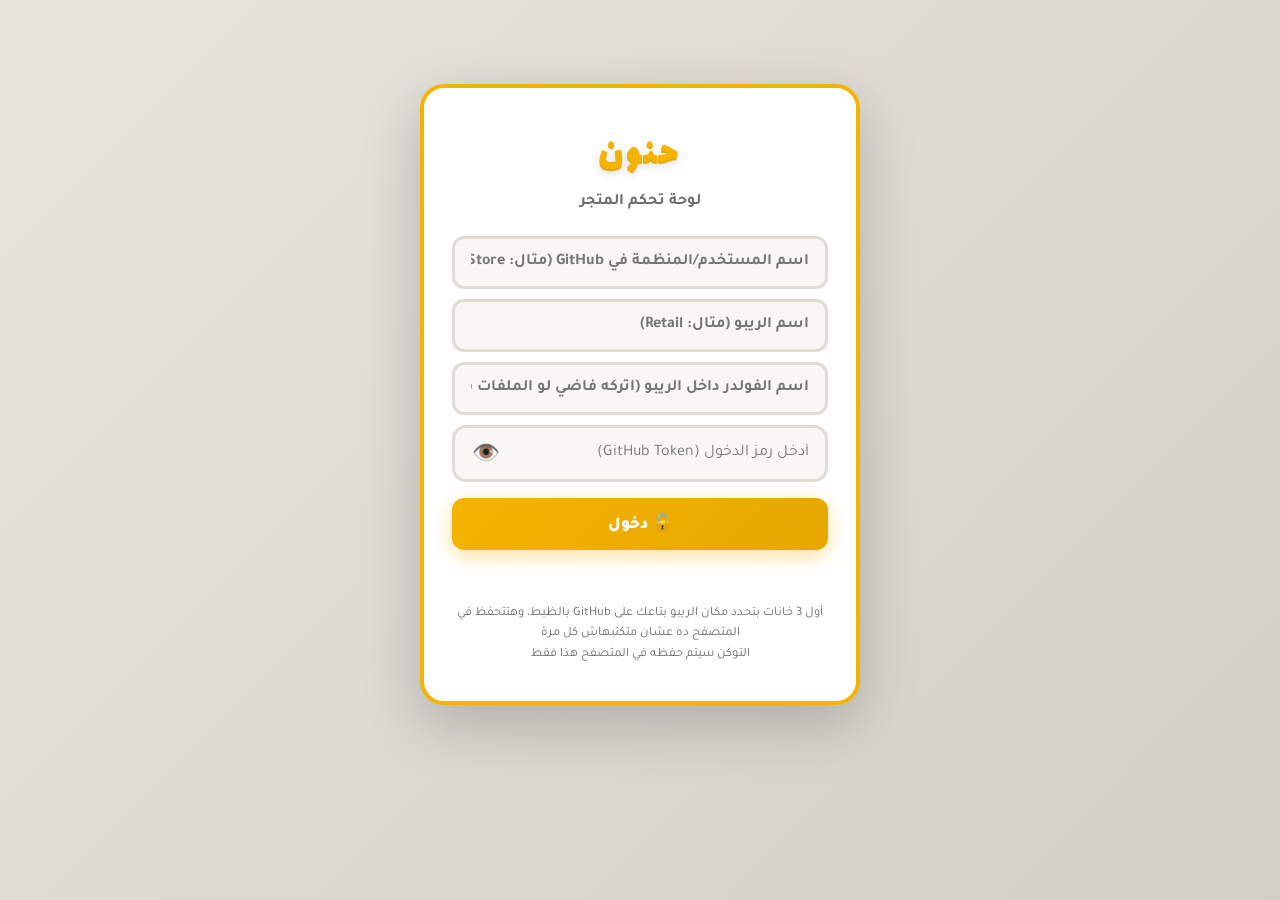
<file: admin.html>
<!DOCTYPE html>
<html lang="ar" dir="rtl">
<head>
<base href="./">
<meta charset="UTF-8">
<meta name="viewport" content="width=device-width, initial-scale=1.0">
<title>لوحة تحكم حنون | HANON STORE</title>
<link href="https://fonts.googleapis.com/css2?family=Cairo:wght@500;700;900&family=Tajawal:wght@400;500;700;900&family=Lalezar&display=swap" rel="stylesheet">
<style>
  :root {
    --gold: #F5B301;
    --gold-light: #FFD54F;
    --gold-dark: #E6A800;
    --orange: #E67E22;
    --orange-dark: #D35400;
    --marble-dark: #3A3A3A;
    --marble-mid: #4A4A4A;
    --marble-light: #5A5A5A;
    --marble-cream: #F5F3EF;
    --panel: #FFFFFF;
    --panel-2: #F9F7F4;
    --border: #E0DCD5;
    --text-dark: #1A1A1A;
    --text-muted: #6A6A6A;
    --danger: #E74C3C;
    --success: #27AE60;
    --shadow: rgba(0, 0, 0, 0.12);
    --shadow-strong: rgba(0, 0, 0, 0.2);
  }

  * { box-sizing: border-box; margin: 0; padding: 0; }

  body {
    font-family: 'Tajawal', 'Cairo', sans-serif;
    background: linear-gradient(135deg, #E8E4DE, #D3CFC8);
    background-attachment: fixed;
    min-height: 100vh;
    color: var(--text-dark);
    padding: 12px;
    font-size: 16px;
  }

  /* ============ Login ============ */
  .login-wrap {
    max-width: 440px;
    margin: 8vh auto;
    background: var(--panel);
    border: 4px solid var(--gold);
    border-radius: 24px;
    padding: 36px 28px;
    text-align: center;
    box-shadow: 0 20px 60px var(--shadow-strong);
  }

  .login-wrap h1 {
    font-family: 'Lalezar', 'Cairo', sans-serif;
    font-size: 2.4rem;
    font-weight: 400;
    color: var(--gold);
    margin-bottom: 8px;
    letter-spacing: 3px;
    text-shadow: 
      0 2px 0 var(--gold-dark),
      0 4px 8px rgba(0, 0, 0, 0.15);
  }

  .login-wrap .subtitle {
    color: var(--text-muted);
    font-size: 1rem;
    margin-bottom: 24px;
    font-weight: 700;
  }

  .login-wrap .pw-wrap {
    position: relative;
    margin-bottom: 16px;
  }

  .login-wrap input {
    width: 100%;
    padding: 16px 16px 16px 56px;
    border: 3px solid var(--border);
    border-radius: 14px;
    font-family: inherit;
    font-size: 1rem;
    background: var(--panel-2);
    color: var(--text-dark);
    transition: border-color 0.2s;
  }

  .login-wrap input:focus {
    outline: none;
    border-color: var(--gold);
    background: #FFFFFF;
  }

  .toggle-pw {
    position: absolute;
    left: 12px;
    top: 50%;
    transform: translateY(-50%);
    background: transparent;
    border: none;
    font-size: 1.4rem;
    cursor: pointer;
    padding: 8px;
    border-radius: 8px;
  }

  .toggle-pw:hover { background: rgba(245, 179, 1, 0.15); }

  #loginErr {
    color: var(--danger);
    font-size: 0.9rem;
    margin-top: 12px;
    min-height: 22px;
    font-weight: 700;
  }

  .login-hint {
    color: var(--text-muted);
    font-size: 0.8rem;
    margin-top: 20px;
    line-height: 1.6;
  }

  /* ============ Buttons ============ */
  button {
    font-family: inherit;
    cursor: pointer;
    border: none;
    border-radius: 12px;
    padding: 14px 22px;
    font-weight: 900;
    font-size: 1rem;
    transition: transform 0.15s, box-shadow 0.15s, background 0.2s;
  }

  button:active { transform: scale(0.97); }

  button:disabled {
    opacity: 0.5;
    cursor: not-allowed;
    transform: none !important;
  }

  .btn-primary {
    background: linear-gradient(135deg, var(--gold), var(--gold-dark));
    color: #FFFFFF;
    box-shadow: 0 6px 20px rgba(245, 179, 1, 0.4);
    font-size: 1.05rem;
  }

  .btn-primary:hover:not(:disabled) {
    box-shadow: 0 10px 28px rgba(245, 179, 1, 0.55);
    transform: translateY(-2px);
  }

  .btn-secondary {
    background: var(--panel-2);
    color: var(--text-dark);
    border: 2px solid var(--border);
  }

  .btn-secondary:hover { background: #FFFFFF; border-color: var(--gold); }

  .btn-danger {
    background: transparent;
    color: var(--danger);
    border: 2px solid var(--danger);
    padding: 8px 14px;
    font-size: 0.85rem;
  }

  .btn-add {
    background: transparent;
    color: var(--gold-dark);
    border: 3px dashed var(--gold);
    width: 100%;
    padding: 16px;
    font-size: 1rem;
    margin-top: 12px;
    border-radius: 14px;
  }

  .btn-add:hover { background: rgba(245, 179, 1, 0.08); }

  /* ============ Main ============ */
  #dashboard {
    max-width: 950px;
    margin: 0 auto;
    display: none;
  }

  #dashboard.active { display: block; }

  /* ============ Header ============ */
  .admin-header {
    background: var(--panel);
    border: 4px solid var(--gold);
    border-radius: 20px;
    padding: 20px 22px;
    margin-bottom: 20px;
    display: flex;
    flex-wrap: wrap;
    align-items: center;
    justify-content: space-between;
    gap: 14px;
    box-shadow: 0 10px 30px var(--shadow);
    position: sticky;
    top: 12px;
    z-index: 50;
  }

  .admin-header h1 {
    font-family: 'Lalezar', 'Cairo', sans-serif;
    font-size: 1.8rem;
    font-weight: 400;
    color: var(--gold);
    letter-spacing: 2px;
    margin: 0;
    text-shadow: 0 2px 0 var(--gold-dark);
  }

  .admin-actions {
    display: flex;
    gap: 10px;
    flex-wrap: wrap;
  }

  /* ============ Cards ============ */
  .card {
    background: var(--panel);
    border: 3px solid var(--gold);
    border-radius: 20px;
    padding: 22px;
    margin-bottom: 18px;
    box-shadow: 0 8px 24px var(--shadow);
  }

  .card-title {
    font-family: 'Cairo', sans-serif;
    font-size: 1.25rem;
    font-weight: 900;
    color: var(--marble-dark);
    display: flex;
    align-items: center;
    justify-content: space-between;
    gap: 10px;
    margin-bottom: 16px;
    padding-bottom: 14px;
    border-bottom: 3px solid var(--border);
  }

  .card-title .title-info {
    display: flex;
    align-items: center;
    gap: 10px;
    flex: 1;
    cursor: pointer;
  }

  .card-title .zone-icon { font-size: 1.6rem; }

  .card-title .toggle-chev {
    font-size: 1rem;
    transition: transform 0.2s;
    color: var(--text-muted);
  }

  .card-title .toggle-chev.open { transform: rotate(180deg); }

  .type-badge {
    font-size: 0.8rem;
    background: var(--panel-2);
    color: var(--text-muted);
    border: 2px solid var(--border);
    border-radius: 8px;
    padding: 4px 12px;
    font-weight: 900;
  }

  .zone-body { display: none; }
  .zone-body.open { display: block; }

  /* ============ Form Fields ============ */
  label {
    display: block;
    font-size: 0.9rem;
    color: var(--marble-mid);
    margin-bottom: 6px;
    margin-top: 14px;
    font-weight: 900;
    letter-spacing: 0.3px;
  }

  input[type=text],
  input[type=number],
  textarea {
    width: 100%;
    background: var(--panel-2);
    border: 3px solid var(--border);
    color: var(--text-dark);
    border-radius: 12px;
    padding: 14px 16px;
    font-family: inherit;
    font-size: 1rem;
    font-weight: 600;
    transition: border-color 0.2s;
  }

  input:focus,
  textarea:focus {
    outline: none;
    border-color: var(--gold);
    background: #FFFFFF;
  }

  textarea {
    resize: vertical;
    min-height: 80px;
    line-height: 1.6;
  }

  .row-2 {
    display: grid;
    grid-template-columns: 1fr 1fr;
    gap: 12px;
  }

  /* ============ Product Box ============ */
  .item-box {
    background: var(--panel-2);
    border: 3px solid var(--border);
    border-radius: 16px;
    padding: 18px;
    margin-top: 14px;
    position: relative;
  }

  .item-box .item-num {
    position: absolute;
    top: 12px;
    left: 12px;
    background: linear-gradient(135deg, var(--gold), var(--gold-dark));
    color: #FFFFFF;
    font-size: 0.85rem;
    font-weight: 900;
    padding: 5px 14px;
    border-radius: 10px;
    box-shadow: 0 4px 10px rgba(245, 179, 1, 0.3);
  }

  .item-actions {
    display: flex;
    gap: 8px;
    position: absolute;
    top: 12px;
    right: 12px;
  }

  /* ============ Images Grid ============ */
  .images-grid {
    display: grid;
    grid-template-columns: repeat(auto-fill, minmax(110px, 1fr));
    gap: 12px;
    margin-top: 12px;
  }

  .img-thumb {
    position: relative;
    aspect-ratio: 1 / 1;
    border: 3px solid var(--border);
    border-radius: 14px;
    overflow: hidden;
    background: #F0F0F0;
    transition: border-color 0.2s;
  }

  .img-thumb:hover { border-color: var(--gold); }

  .img-cell { display: flex; flex-direction: column; gap: 6px; }
  .img-color-input {
    width: 100%;
    padding: 8px 6px;
    border: 2px solid var(--border);
    border-radius: 10px;
    font: inherit;
    font-size: 0.85rem;
    font-weight: 800;
    text-align: center;
    background: #fff;
    color: var(--text-dark);
  }
  .img-color-input:focus { outline: none; border-color: var(--gold); }

  .img-thumb img {
    width: 100%;
    height: 100%;
    object-fit: cover;
    display: block;
  }

  .img-thumb .img-del {
    position: absolute;
    top: 6px;
    right: 6px;
    background: var(--danger);
    color: #FFFFFF;
    border: none;
    width: 30px;
    height: 30px;
    border-radius: 50%;
    font-size: 0.9rem;
    font-weight: 900;
    display: flex;
    align-items: center;
    justify-content: center;
    cursor: pointer;
    box-shadow: 0 3px 8px rgba(231, 76, 60, 0.5);
  }

  .img-add-btn {
    display: flex;
    flex-direction: column;
    align-items: center;
    justify-content: center;
    gap: 6px;
    aspect-ratio: 1 / 1;
    border: 3px dashed var(--gold);
    border-radius: 14px;
    background: rgba(245, 179, 1, 0.05);
    color: var(--gold-dark);
    font-size: 2rem;
    cursor: pointer;
    font-weight: 900;
    transition: background 0.2s, transform 0.2s;
  }

  .img-add-btn:hover {
    background: rgba(245, 179, 1, 0.15);
    transform: scale(1.02);
  }

  .img-add-btn small {
    font-size: 0.85rem;
    font-weight: 900;
  }

  input[type="file"] { display: none; }

  /* ============ Sizes ============ */
  .size-chips {
    display: flex;
    flex-wrap: wrap;
    gap: 8px;
    margin-top: 12px;
  }

  .size-chip {
    background: #FFFFFF;
    color: var(--text-dark);
    border: 3px solid var(--border);
    padding: 10px 18px;
    border-radius: 12px;
    font-size: 0.95rem;
    font-weight: 900;
    cursor: pointer;
    transition: all 0.15s;
  }

  .size-chip:hover {
    border-color: var(--gold);
    transform: translateY(-2px);
  }

  .size-chip.selected {
    background: linear-gradient(135deg, var(--gold), var(--gold-dark));
    color: #FFFFFF;
    border-color: var(--gold-dark);
    box-shadow: 0 4px 12px rgba(245, 179, 1, 0.4);
  }

  .selected-sizes {
    display: flex;
    flex-direction: column;
    gap: 10px;
    margin-top: 14px;
    padding: 16px;
    background: #FFFFFF;
    border-radius: 12px;
    border: 3px solid var(--border);
    min-height: 60px;
  }

  .selected-size-row {
    display: flex;
    flex-wrap: wrap;
    align-items: center;
    gap: 10px;
    padding: 10px 12px;
    background: var(--panel-2);
    border-radius: 10px;
    border-right: 5px solid var(--gold);
  }

  .selected-size-row .sz-label {
    flex: 1;
    font-weight: 900;
    font-size: 1.05rem;
    color: var(--marble-dark);
  }

  .selected-size-row .sz-price-input {
    width: 110px;
    padding: 10px;
    border: 2px solid var(--border);
    border-radius: 8px;
    font-family: inherit;
    font-weight: 900;
    font-size: 1rem;
    text-align: center;
    background: #FFFFFF;
  }

  .selected-size-row .sz-price-input:focus {
    outline: none;
    border-color: var(--gold);
  }

  .selected-size-row .sz-del {
    background: var(--danger);
    color: #FFFFFF;
    border: none;
    width: 34px;
    height: 34px;
    border-radius: 50%;
    font-size: 0.95rem;
    font-weight: 900;
    cursor: pointer;
    display: flex;
    align-items: center;
    justify-content: center;
    flex-shrink: 0;
  }

  /* ============ Status Toast ============ */
  #statusMsg {
    position: fixed;
    bottom: 20px;
    right: 20px;
    left: 20px;
    max-width: 440px;
    margin: 0 auto;
    background: #FFFFFF;
    border: 4px solid var(--border);
    border-radius: 16px;
    padding: 18px 24px;
    text-align: center;
    font-weight: 900;
    font-size: 1rem;
    display: none;
    z-index: 100;
    box-shadow: 0 15px 40px var(--shadow-strong);
  }

  #statusMsg.show { display: block; }
  #statusMsg.ok { border-color: var(--success); color: var(--success); }
  #statusMsg.err { border-color: var(--danger); color: var(--danger); }
  #statusMsg.loading { border-color: var(--gold); color: var(--gold-dark); }

  /* ============ Loading Overlay ============ */
  #loadingOverlay {
    position: fixed;
    inset: 0;
    background: rgba(58, 58, 58, 0.85);
    display: none;
    align-items: center;
    justify-content: center;
    z-index: 200;
    backdrop-filter: blur(6px);
  }

  #loadingOverlay.show { display: flex; }

  .loader {
    background: #FFFFFF;
    padding: 32px 42px;
    border-radius: 20px;
    text-align: center;
    border: 4px solid var(--gold);
    box-shadow: 0 20px 60px rgba(0, 0, 0, 0.4);
    max-width: 340px;
  }

  .loader .spinner {
    width: 50px;
    height: 50px;
    border: 5px solid var(--border);
    border-top-color: var(--gold);
    border-radius: 50%;
    margin: 0 auto 18px;
    animation: spin 0.8s linear infinite;
  }

  @keyframes spin { to { transform: rotate(360deg); } }

  .loader p {
    font-weight: 900;
    color: var(--marble-dark);
    font-size: 1rem;
    line-height: 1.5;
  }

  /* ============ Visibility Toggle ============ */
  .vis-toggle {
    display: flex;
    align-items: center;
    gap: 8px;
    background: var(--panel-2);
    padding: 8px 14px;
    border-radius: 20px;
    font-size: 0.85rem;
    font-weight: 900;
    color: var(--text-muted);
    cursor: pointer;
    border: 3px solid var(--border);
    user-select: none;
    transition: all 0.2s;
  }

  .vis-toggle.on {
    background: rgba(39, 174, 96, 0.1);
    border-color: var(--success);
    color: var(--success);
  }

  .vis-toggle.off {
    background: rgba(231, 76, 60, 0.1);
    border-color: var(--danger);
    color: var(--danger);
  }

  /* ============ Save Bar ============ */
  .save-bar {
    position: sticky;
    bottom: 16px;
    background: #FFFFFF;
    border: 4px solid var(--gold);
    border-radius: 20px;
    padding: 16px;
    margin-top: 20px;
    box-shadow: 0 -8px 30px var(--shadow-strong);
    z-index: 40;
  }

  .save-bar button {
    width: 100%;
    padding: 20px;
    font-size: 1.15rem;
  }

  /* ============ Responsive ============ */
  @media (max-width: 600px) {
    body { padding: 8px; font-size: 15px; }
    
    .admin-header {
      padding: 16px;
      gap: 10px;
    }
    
    .admin-header h1 { font-size: 1.5rem; }
    
    .admin-actions {
      width: 100%;
      justify-content: stretch;
    }
    
    .admin-actions button {
      flex: 1;
      padding: 12px 14px;
      font-size: 0.9rem;
    }
    
    .card { padding: 18px; }
    
    .item-box { padding: 14px; }
    
    .row-2 { grid-template-columns: 1fr; }
    
    .selected-size-row .sz-price-input { width: 90px; }
  }
</style>
</head>
<body>

<!-- ============ Login Screen ============ -->
<div id="loginScreen" class="login-wrap">
  <h1>حنون</h1>
  <p class="subtitle">لوحة تحكم المتجر</p>
  
  <div class="pw-wrap" style="margin-bottom:10px;">
    <input type="text" id="ownerInput" placeholder="اسم المستخدم/المنظمة في GitHub (مثال: Hanon-Store)" autocomplete="off">
  </div>
  <div class="pw-wrap" style="margin-bottom:10px;">
    <input type="text" id="repoInput" placeholder="اسم الريبو (مثال: Retail)" autocomplete="off">
  </div>
  <div class="pw-wrap" style="margin-bottom:10px;">
    <input type="text" id="folderInput" placeholder="اسم الفولدر داخل الريبو (اتركه فاضي لو الملفات في الجذر مباشرة)" autocomplete="off">
  </div>

  <div class="pw-wrap">
    <input type="password" id="pwInput" placeholder="أدخل رمز الدخول (GitHub Token)" autocomplete="off">
    <button type="button" id="togglePw" class="toggle-pw">👁️</button>
  </div>
  
  <button class="btn-primary" style="width:100%;" id="loginBtn">🔓 دخول</button>
  <div id="loginErr"></div>
  <p class="login-hint">
    أول 3 خانات بتحدد مكان الريبو بتاعك على GitHub بالظبط، وهتتحفظ في المتصفح ده عشان متكتبهاش كل مرة<br>
    التوكن سيتم حفظه في المتصفح هذا فقط
  </p>
</div>

<!-- ============ Loading Overlay ============ -->
<div id="loadingOverlay">
  <div class="loader">
    <div class="spinner"></div>
    <p id="loadingText">جاري التحميل...</p>
  </div>
</div>

<!-- ============ Dashboard ============ -->
<div id="dashboard">
  
  <header class="admin-header">
    <h1>🎛️ لوحة تحكم حنون</h1>
    <div class="admin-actions">
      <button class="btn-secondary" id="reloadBtn">↻ تحديث</button>
      <button class="btn-primary" id="saveBtn">💾 حفظ</button>
      <button class="btn-secondary" id="logoutBtn">🔑 خروج</button>
    </div>
  </header>
  
  <!-- Config Section -->
  <div class="card">
    <div class="card-title">
      <span class="title-info">
        <span class="zone-icon">⚙️</span>
        <span>الإعدادات العامة</span>
      </span>
    </div>
    <div id="configFields"></div>
  </div>
  
  <!-- Featured Section -->
  <div class="card">
    <div class="card-title">
      <span class="title-info">
        <span class="zone-icon">⭐</span>
        <span>الصور المميزة (سلايدر)</span>
      </span>
    </div>
    <div id="featuredFields"></div>
  </div>
  
  <!-- Zones -->
  <div id="zonesWrap"></div>
  
  <button class="btn-add" id="addZoneBtn">+ إضافة قسم جديد</button>
  
  <!-- Save Bar -->
  <div class="save-bar">
    <button class="btn-primary" id="saveBtnBottom">💾 حفظ كل التعديلات</button>
  </div>
  
</div>

<div id="statusMsg"></div>

<script src="admin.js"></script>
</body>
</html>
</file>
